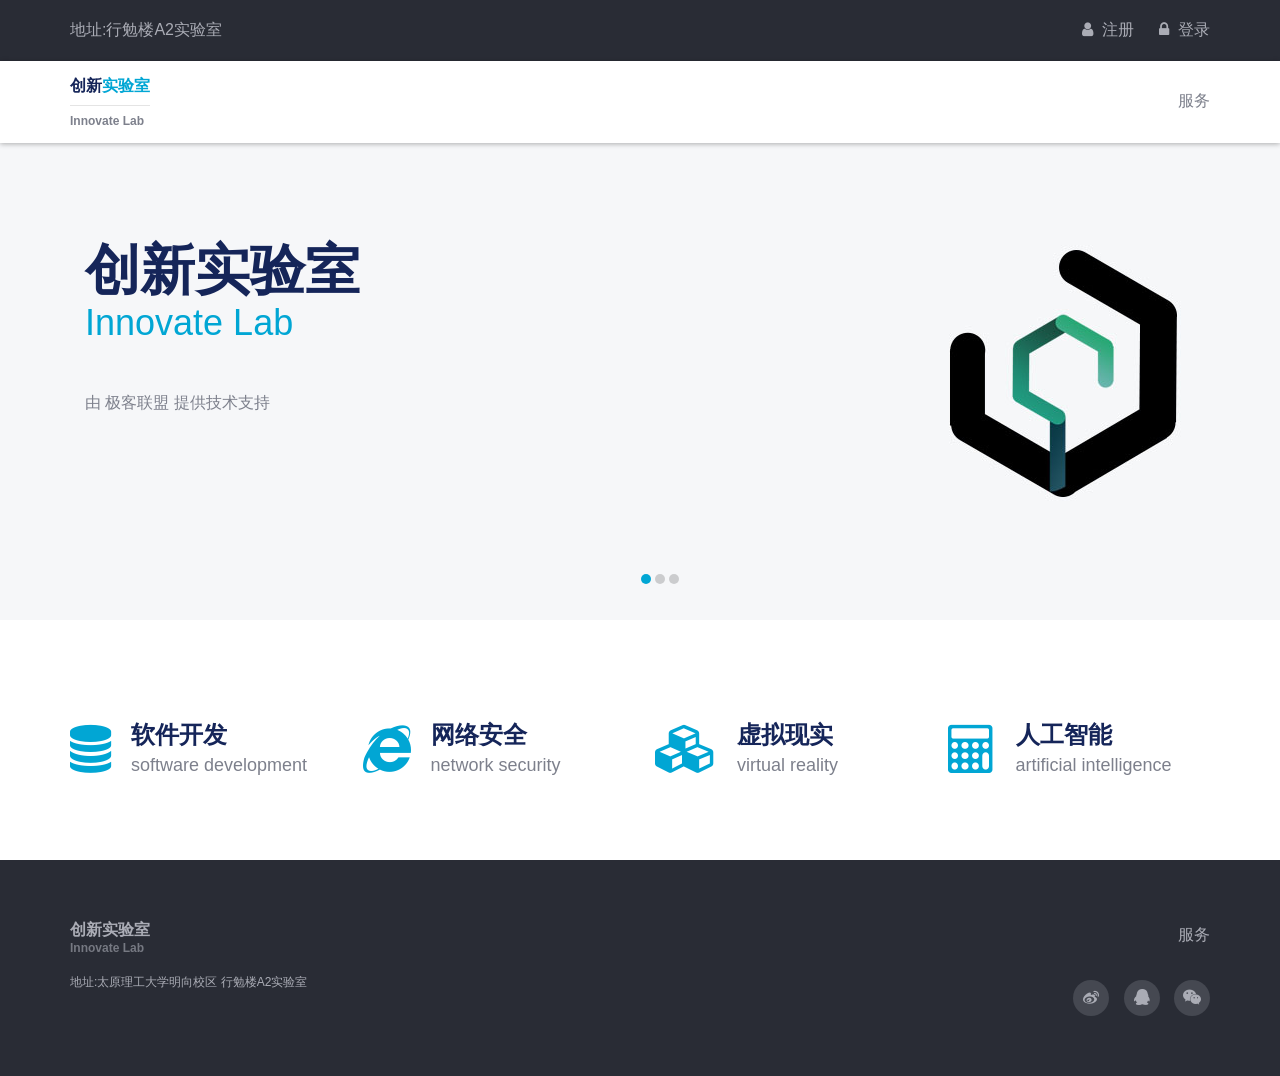
<file: src/main/webapp/index.html>
<!DOCTYPE html>
<html lang="zh">
	<head>
		<meta charset="UTF-8">
		<meta http-equiv="X-UA-Compatible" content="IE=edge">
		<meta name="viewport" content="width=device-width, initial-scale=1.0,maximum-scale=1">
		<title>创新实验室-主页</title>
		<!-- Loading third party fonts -->
		<link href="fonts/font-awesome.min.css" rel="stylesheet" type="text/css">
		<!-- Loading main css file -->
		<link rel="stylesheet" href="css/animate.css">
		<link rel="stylesheet" href="css/style.css">
		<!--[if lt IE 9]>
        <script src="js/ie-support/html5.js"></script>
        <script src="js/ie-support/respond.js"></script><![endif]-->
		<script src="js/jquery-1.11.1.min.js"></script>
		<script src="js/plugins.js"></script>
		<script src="js/app.js"></script>
	</head>

	<body>
		<div id="site-content">
			<header class="site-header">
				<div class="top-header">
					<div class="container">
						<a href="tel:+8611111111111">地址:行勉楼A2实验室</a>
						<nav class="member-navigation pull-right">
							<a href="#"><i class="fa fa-user"></i> 注册</a>
							<a href="#"><i class="fa fa-lock"></i> 登录</a>
						</nav>
					</div>
				</div>

				<div class="bottom-header">
					<div class="container">
						<a href="index.html" class="branding pull-left">
							<h1 class="site-title">创新<span>实验室</span></h1>
							<hr>
							<h2 class="site-description">Innovate Lab</h2>
						</a>
						
						<nav class="main-navigation pull-right">
							<button type="button" class="menu-toggle"><i class="fa fa-bars"></i></button>
							<ul class="menu">
								<li class="menu-item"><a href="services.html">服务</a></li>
<!--								<li class="menu-item"><a href="about-us.html">关于</a></li>-->
<!--								<li class="menu-item"><a href="contact.html">加入我们</a></li>-->
							</ul>
						</nav> <!-- .main-navigation -->
					</div> <!-- .container -->
				</div> <!-- .bottom-header -->
			</header> <!-- .site-header -->

			<main class="content">
				<div class="slider">
					<ul class="slides">
						<li>
							<div class="container">
								<img src="dummy/logo1.jpg" alt="">
								<div class="slide-caption">
									<h2 class="slide-title">创新实验室</h2>
									<small class="slide-subtitle">Innovate Lab</small>
									<div class="slide-summary">
										<p>由 极客联盟 提供技术支持</p>
									</div>
								</div>
							</div>
						</li>
						<li>
							<div class="container">
								<img src="dummy/logo3.jpg" alt="">
								<div class="slide-caption">
									<h2 class="slide-title">指纹通勤机研发完毕</h2>
									<small class="slide-subtitle">NODEMCU与AS608</small>
									<div class="slide-summary">
										<p>签到系统即将上线</p>
									</div>
								</div>
							</div>
						</li>
						<li>
							<div class="container">
								<img src="dummy/logo4.jpg" alt="">
								<div class="slide-caption">
									<h2 class="slide-title">实验室预约系统已开放测试</h2>
									<small class="slide-subtitle">使用实验室，请提前预约</small>
									<div class="slide-summary">
										<p>请点击服务-实验室预约进入预约系统</p>
									</div>
								</div>
							</div>
						</li>
					</ul> <!-- .slides -->
				</div> <!-- .slider -->

				<div class="fullwidth-block feature-section" data-wow-delay=".2s">
					<div class="container">
						<div class="row">
							<div class="col-md-3">
								<div class="feature wow fadeInUp direction" data-wow-delay=".2s">
									<div class="feature-title">
										<i class="fa fa-database"></i>
										<h2 class="title">软件开发</h2>
										<small class="subtitle">software development</small>
									</div>
								</div> <!-- .feature -->
							</div> <!-- .col-md-4 -->
							<div class="col-md-3">
								<div class="feature wow fadeInUp direction" data-wow-delay=".4s">
									<div class="feature-title">
										<i class="fa fa-internet-explorer"></i>
										<h2 class="title">网络安全</h2>
										<small class="subtitle">network security</small>
									</div>
								</div> <!-- .feature -->
							</div> <!-- .col-md-4 -->
							<div class="col-md-3">
								<div class="feature wow fadeInUp direction" data-wow-delay=".6s">
									<div class="feature-title">
										<i class="fa fa-cubes"></i>
										<h2 class="title">虚拟现实</h2>
									<small class="subtitle">virtual reality</small>
									</div>
								</div> <!-- .feature -->
							</div> <!-- .col-md-4 -->
							<div class="col-md-3">
								<div class="feature wow fadeInUp direction" data-wow-delay=".8s">
									<div class="feature-title">
										<i class="fa fa-calculator"></i>
										<h2 class="title">人工智能</h2>
										<small class="subtitle">artificial intelligence</small>
									</div>
								</div> <!-- .feature -->
							</div> <!-- .col-md-4 -->
						</div> <!-- .row -->
					</div> <!-- .container -->
				</div> <!-- .feature-section -->
			</main> <!-- .content -->

			<footer class="site-footer wow fadeInUp">
				<div class="container">

					<div class="row">
						<div class="col-md-6">
							
							<div class=" branding">
								<h1 class="site-title"><a href="#">创新<span>实验室</span></a></h1> 
								<h2 class="site-description">Innovate Lab</h2>
							</div> <!-- .branding -->

							<p class="copy">地址:太原理工大学明向校区 行勉楼A2实验室</p>

						</div>
						
						<div class="col-md-6 align-right">
						
							<nav class="footer-navigation">
<!--								<a href="about-us.html">关于</a>-->
								<a href="services.html">服务</a>
<!--								<a href="contact.html">加入我们</a>-->
							</nav> <!-- .footer-navigation -->
						
							<div class="social-links">
								<a href="#" class="facebook"><i class="fa fa-weibo"></i></a>
								<a href="#" class="twitter"><i class="fa fa-qq"></i></a>
								<a href="#" class="google-plus"><i class="fa fa-weixin"></i></a>
							</div> <!-- .social-links -->
						
						</div>
					</div>

				</div>
			</footer> <!-- .site-footer -->

		</div> <!-- #site-content -->
	</body>

</html>
</file>
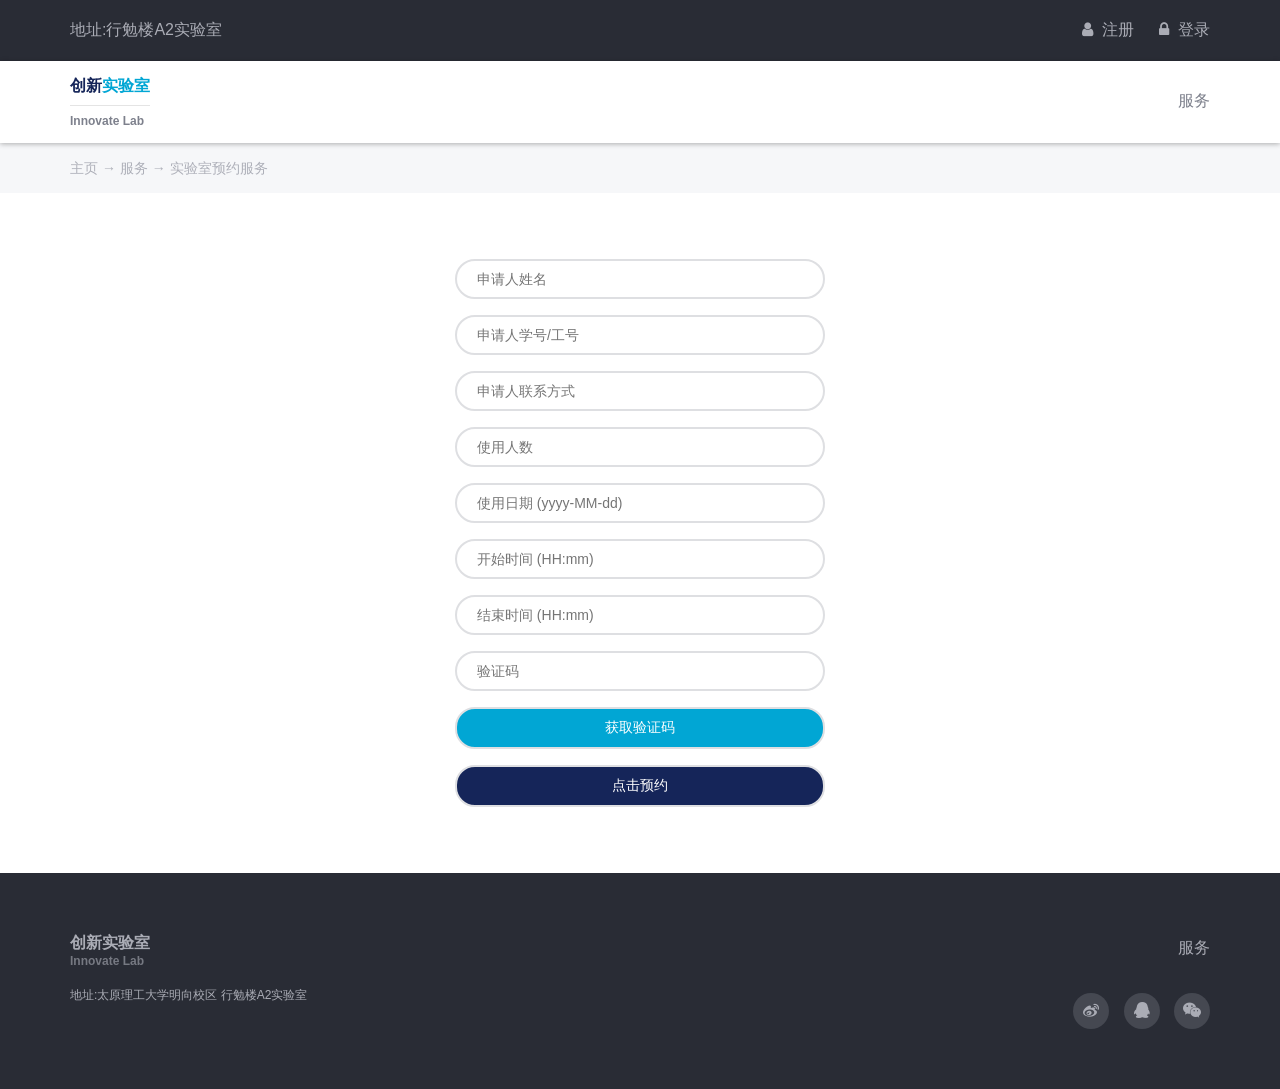
<file: src/main/webapp/appointment.html>
<!DOCTYPE html>
<html lang="zh">
<head>
    <meta charset="UTF-8">
    <meta http-equiv="X-UA-Compatible" content="IE=edge">
    <meta name="viewport" content="width=device-width, initial-scale=1.0,maximum-scale=1">
    <title>创新实验室-服务</title>
    <!-- Loading third party fonts -->
    <link href="fonts/font-awesome.min.css" rel="stylesheet" type="text/css">
    <!-- Loading main css file -->
    <link rel="stylesheet" href="css/animate.css">
    <link rel="stylesheet" href="css/style.css">
    <!--[if lt IE 9]>
    <script src="js/ie-support/html5.js"></script>
    <script src="js/ie-support/respond.js"></script><![endif]-->
    <script src="js/jquery-1.11.1.min.js"></script>
    <script src="js/plugins.js"></script>
    <script src="js/app.js"></script>
    <script src="js/appointment.js"></script>
</head>

<body>

<div id="site-content">

    <header class="site-header">
        <div class="top-header">
            <div class="container">
                <a href="tel:+8611111111111">地址:行勉楼A2实验室</a>
                <nav class="member-navigation pull-right">
                    <a href="#"><i class="fa fa-user"></i> 注册</a>
                    <a href="#"><i class="fa fa-lock"></i> 登录</a>
                </nav> <!-- .member-navigation -->
            </div> <!-- .container -->
        </div> <!-- .top-header -->

        <div class="bottom-header">
            <div class="container">
                <a href="index.html" class="branding pull-left">
                    <h1 class="site-title">创新<span>实验室</span></h1>
                    <hr>
                    <h2 class="site-description">Innovate Lab</h2>
                </a> <!-- #branding -->

                <nav class="main-navigation pull-right">
                    <button type="button" class="menu-toggle"><i class="fa fa-bars"></i></button>
                    <ul class="menu">
                        <li class="menu-item"><a href="services.html">服务</a></li>
                        <!--								<li class="menu-item"><a href="about-us.html">关于</a></li>-->
                        <!--								<li class="menu-item"><a href="contact.html">加入我们</a></li>-->
                    </ul>
                </nav> <!-- .main-navigation -->
            </div> <!-- .container -->
        </div> <!-- .bottom-header -->
    </header> <!-- .site-header -->

    <main class="content">
        <div class="breadcrumbs">
            <div class="container">
                <a href="index.html">主页</a> &rarr;
                <a href="services.html">服务</a> &rarr;
                <a href="#">实验室预约服务</a>
            </div>
        </div>

        <div class="page-content">
            <div class="fullwidth-block card-section">
                <div class="container">
                   <div class="row">
                       <form action="#">
                           <div class="row">
                               <div class="col-md-4 col-xs-2 col-us"></div>
                               <div class="col-md-4 col-xs-8 col-us">
                                   <p class="wow fadeInRight" data-wow-delay=".1s">
                                       <label for="form_name"></label>
                                       <input type="text" placeholder="申请人姓名" id="form_name">
                                   </p>
                                   <p class="wow fadeInRight" data-wow-delay=".2s">
                                       <label for="form_id"></label>
                                       <input type="text" placeholder="申请人学号/工号" id="form_id">
                                   </p>
                                   <p class="wow fadeInRight" data-wow-delay=".3s">
                                       <label for="form_tel"></label>
                                       <input type="text" placeholder="申请人联系方式" id="form_tel">
                                  </p>
                                   <p class="wow fadeInRight" data-wow-delay=".4s">
                                       <label for="form_userCount"></label>
                                       <input type="number" placeholder="使用人数" id="form_userCount">
                                   </p>
                                   <p class="wow fadeInRight" data-wow-delay=".5s">
                                       <label for="form_date"></label>
                                       <input type="text" placeholder="使用日期 (yyyy-MM-dd)" id="form_date">
                                   </p>
                                   <p class="wow fadeInRight" data-wow-delay=".6s">
                                       <label for="form_beginTime"></label>
                                       <input type="text" placeholder="开始时间 (HH:mm)" id="form_beginTime">
                                   </p>
                                   <p class="wow fadeInRight" data-wow-delay=".7s">
                                       <label for="form_endTime"></label>
                                       <input type="text" placeholder="结束时间 (HH:mm)" id="form_endTime">
                                   </p>
                                   <p class="wow fadeInRight" data-wow-delay=".8s">
                                       <label for="form_verification"></label>
                                       <input type="text" placeholder="验证码" id="form_verification">
                                   </p>
                                   <p class="wow fadeInRight" data-wow-delay=".9s">
                                       <label for="form_verification"></label>
                                       <input type="button" id="form_getVerification" onclick="autoGetVerification()" class="button wow fadeInRight" value="获取验证码" style="background-color: #01a6d4">
                                   </p>
                                   <p class="wow fadeInRight" data-wow-delay="1.0s">
                                       <label for="form_button"></label>
                                       <input type="button" id="form_button" onclick="appointment()" class="button wow fadeInRight" value="点击预约">
                                   </p>
                               </div>
                               <div class="col-md-4 col-xs-2 col-us"></div>
                           </div>
                       </form>

                   </div>
                </div> <!-- .container -->
            </div> <!-- .card-section -->

        </div> <!-- .inner-content -->
    </main> <!-- .content -->

    <footer class="site-footer wow fadeInUp">
        <div class="container">

            <div class="row">
                <div class="col-md-6">

                    <div class=" branding">
                        <h1 class="site-title"><a href="#">创新<span>实验室</span></a></h1>
                        <h2 class="site-description">Innovate Lab</h2>
                    </div> <!-- .branding -->

                    <p class="copy">地址:太原理工大学明向校区 行勉楼A2实验室</p>
                </div>

                <div class="col-md-6 align-right">

                    <nav class="footer-navigation">
                        <!--								<a href="about-us.html">关于</a>-->
                        <a href="services.html">服务</a>
                        <!--								<a href="contact.html">加入我们</a>-->
                    </nav> <!-- .footer-navigation -->

                    <div class="social-links">
                        <a href="#" class="facebook"><i class="fa fa-weibo"></i></a>
                        <a href="#" class="twitter"><i class="fa fa-qq"></i></a>
                        <a href="#" class="google-plus"><i class="fa fa-weixin"></i></a>
                    </div> <!-- .social-links -->
                </div>
            </div>
        </div>
    </footer> <!-- .site-footer -->
</div> <!-- #site-content -->
</body>
</html>
</file>
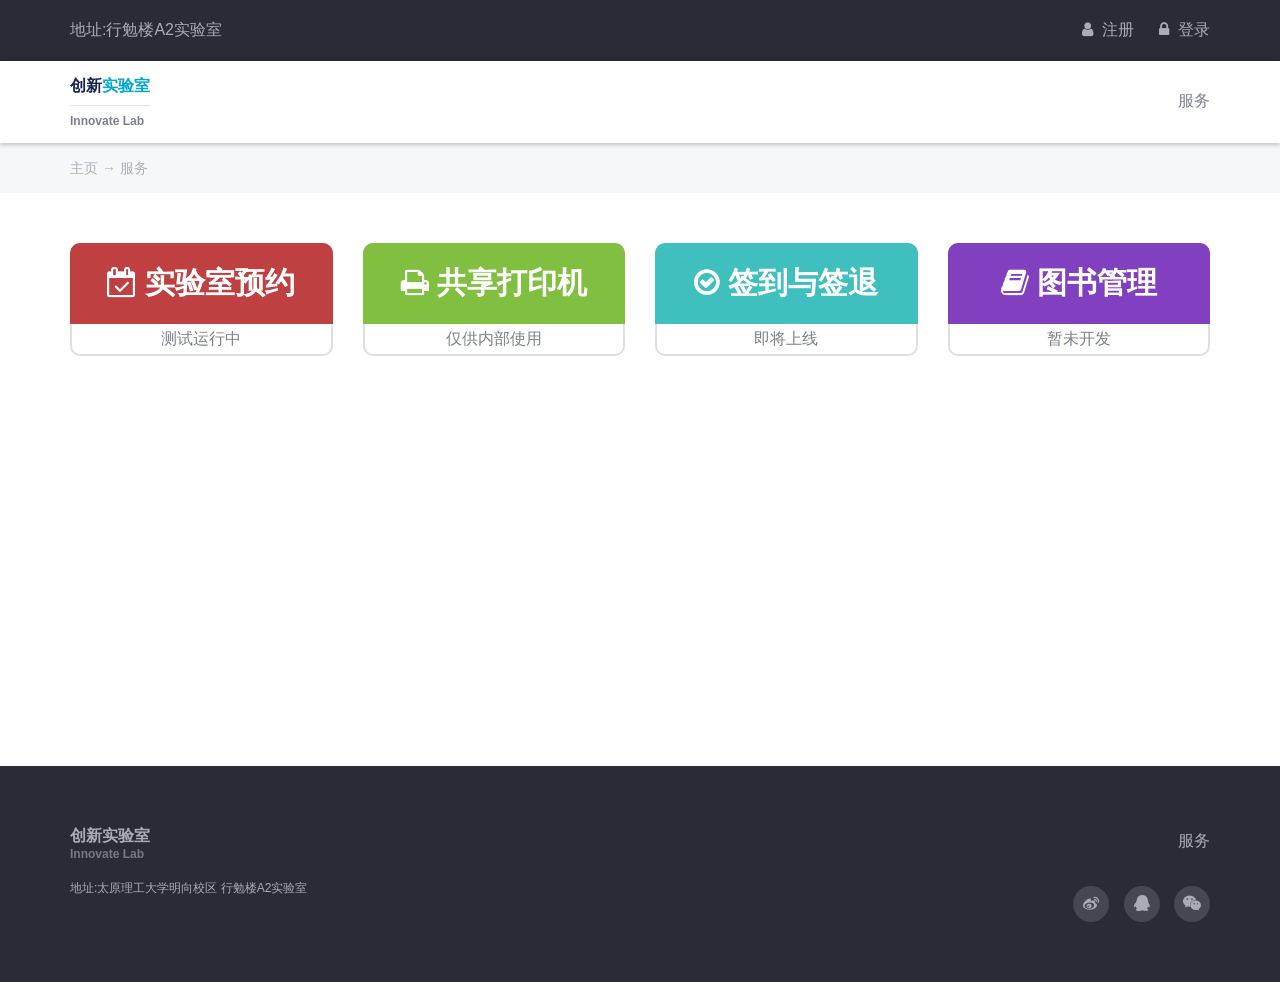
<file: src/main/webapp/services.html>
<!DOCTYPE html>
<html lang="zh">
	<head>
		<meta charset="UTF-8">
		<meta http-equiv="X-UA-Compatible" content="IE=edge">
		<meta name="viewport" content="width=device-width, initial-scale=1.0,maximum-scale=1">
		<title>创新实验室-服务</title>
		<!-- Loading third party fonts -->
		<link href="fonts/font-awesome.min.css" rel="stylesheet" type="text/css">
		<!-- Loading main css file -->
		<link rel="stylesheet" href="css/animate.css">
		<link rel="stylesheet" href="css/style.css">
		<!--[if lt IE 9]>
        <script src="js/ie-support/html5.js"></script>
        <script src="js/ie-support/respond.js"></script><![endif]-->
		<script src="js/jquery-1.11.1.min.js"></script>
		<script src="js/plugins.js"></script>
		<script src="js/app.js"></script>
	</head>

	<body>
		
		<div id="site-content">
			
			<header class="site-header">
				<div class="top-header">
					<div class="container">
						<a href="tel:+8611111111111">地址:行勉楼A2实验室</a>
						<nav class="member-navigation pull-right">
							<a href="#"><i class="fa fa-user"></i> 注册</a>
							<a href="#"><i class="fa fa-lock"></i> 登录</a>
						</nav> <!-- .member-navigation -->
					</div> <!-- .container -->
				</div> <!-- .top-header -->

				<div class="bottom-header">
					<div class="container">
						<a href="index.html" class="branding pull-left">
							<h1 class="site-title">创新<span>实验室</span></h1>
							<hr>
							<h2 class="site-description">Innovate Lab</h2>
						</a> <!-- #branding -->
						
						<nav class="main-navigation pull-right">
							<button type="button" class="menu-toggle"><i class="fa fa-bars"></i></button>
							<ul class="menu">
								<li class="menu-item"><a href="services.html">服务</a></li>
<!--								<li class="menu-item"><a href="about-us.html">关于</a></li>-->
<!--								<li class="menu-item"><a href="contact.html">加入我们</a></li>-->
							</ul>
						</nav> <!-- .main-navigation -->
					</div> <!-- .container -->
				</div> <!-- .bottom-header -->
			</header> <!-- .site-header -->

			<main class="content">
				<div class="breadcrumbs">
					<div class="container">
						<a href="index.html">主页</a> &rarr;
						<a href="#">服务</a>
					</div>
				</div>

				<div class="page-content">
					<div class="fullwidth-block card-section">
					<div class="container">
						<div class="row">
							<div class="col-md-3 col-xs-6 col-us">
								<div class="card-table wow fadeInLeft" data-wow-delay=".3s">
									<div class="card-title" onclick="window.location='appointment.html'">
										<h2 class="card-type"><i class="fa fa-calendar-check-o"></i> 实验室预约</h2>
									</div>
									<div class="card-tag">
										<small>测试运行中</small>
									</div>
								</div> <!-- .card-table -->
							</div>
							<div class="col-md-3 col-xs-6 col-us">
								<div class="card-table wow fadeInLeft" data-wow-delay=".3s">
									<div class="card-title">
										<h2 class="card-type"><i class="fa fa-print"></i> 共享打印机</h2>
									</div>
									<div class="card-tag">
										<small>仅供内部使用</small>
									</div>
								</div> <!-- .card-table -->
							</div>
							<div class="col-md-3 col-xs-6 col-us">
								<div class="card-table wow fadeInLeft" data-wow-delay=".3s">
									<div class="card-title">
										<h2 class="card-type"><i class="fa fa-check-circle-o"></i> 签到与签退</h2>
									</div>
									<div class="card-tag">
										<small>即将上线</small>
									</div>
								</div> <!-- .card-table -->
							</div>
							<div class="col-md-3 col-xs-6 col-us">
								<div class="card-table wow fadeInLeft" data-wow-delay=".3s">
									<div class="card-title">
										<h2 class="card-type"><i class="fa fa-book"></i> 图书管理</h2>
									</div>
									<div class="card-tag">
										<small>暂未开发</small>
									</div>
								</div> <!-- .card-table -->
							</div>
						</div> <!-- .row -->
						<div class="row">
							<br><br><br><br><br><br><br><br><br><br><br>
						</div>
					</div> <!-- .container -->
				</div> <!-- .card-section -->
					
				</div> <!-- .inner-content -->
			</main> <!-- .content -->

			<footer class="site-footer wow fadeInUp">
				<div class="container">

					<div class="row">
						<div class="col-md-6">
							
							<div class=" branding">
								<h1 class="site-title"><a href="#">创新<span>实验室</span></a></h1> 
								<h2 class="site-description">Innovate Lab</h2>
							</div> <!-- .branding -->

							<p class="copy">地址:太原理工大学明向校区 行勉楼A2实验室</p>
						</div>
						
						<div class="col-md-6 align-right">

							<nav class="footer-navigation">
<!--								<a href="about-us.html">关于</a>-->
								<a href="services.html">服务</a>
<!--								<a href="contact.html">加入我们</a>-->
							</nav> <!-- .footer-navigation -->

							<div class="social-links">
								<a href="#" class="facebook"><i class="fa fa-weibo"></i></a>
								<a href="#" class="twitter"><i class="fa fa-qq"></i></a>
								<a href="#" class="google-plus"><i class="fa fa-weixin"></i></a>
							</div> <!-- .social-links -->
						</div>
					</div>
				</div>
			</footer> <!-- .site-footer -->
			<script>
				function flushCardsColor(){
					let cards=document.getElementsByClassName("card-title");
					let i=0;
					let append=360/cards.length;
					for(let card of cards){
						card.style.backgroundColor='hsl('+i+',50%,50%)';
						i+=append;
					}
				}
				$(document).ready(function(){
					flushCardsColor();
				});
			</script>
		</div> <!-- #site-content -->
	</body>
</html>
</file>
<file: src/main/webapp/css/style.css>
/*!
 * Project_Name: Themezy Hosting Theme
 * Author: Themezy
 * Email: info@themezy.com
 * URL: http://themezy.com
 */
/*=========================================== 
 * Importing CSS Libraries
 *===========================================*/

/*自定义style*/
.direction{
  cursor: pointer;
}
.direction:hover{
  text-shadow: #000 0.01em 0.01em 0.01em;
}
body{
  overflow-x: hidden;
}
html{
  overflow-x: hidden;
}

article,
aside,
details,
figcaption,
figure,
footer,
header,
hgroup,
nav,
section,
summary {
  display: block;
}

audio,
canvas,
video {
  display: inline-block;
}

audio:not([controls]) {
  display: none;
  height: 0;
}

[hidden], template {
  display: none;
}

html {
  background: white;
  color: black;
  -webkit-text-size-adjust: 100%;
  -ms-text-size-adjust: 100%;
}

html,
button,
input,
select,
textarea {
  font-family:"Arial","Microsoft YaHei","黑体","宋体",sans-serif;
}

body {
  margin: 0;
}

a {
  background: transparent;
}
a:focus {
  outline: thin dotted;
}
a:hover, a:active {
  outline: 0;
}

h1 {
  font-size: 2em;
  margin: 0.67em 0;
}

h2 {
  font-size: 1.5em;
  margin: 0.83em 0;
}

h3 {
  font-size: 1.17em;
  margin: 1em 0;
}

h4 {
  font-size: 1em;
  margin: 1.33em 0;
}

h5 {
  font-size: 0.83em;
  margin: 1.67em 0;
}

h6 {
  font-size: 0.75em;
  margin: 2.33em 0;
}

abbr[title] {
  border-bottom: 1px dotted;
}

b,
strong {
  font-weight: bold;
}

dfn {
  font-style: italic;
}

mark {
  background: #ff0;
  color: #000;
}

code,
kbd,
pre,
samp {
  font-family:"Arial","Microsoft YaHei","黑体","宋体",sans-serif;
  font-size: 1em;
}

pre {
  white-space: pre;
  white-space: pre-wrap;
  word-wrap: break-word;
}

q {
  quotes: "\201C" "\201D" "\2018" "\2019";
}

q:before,
q:after {
  content: '';
  content: none;
}

small {
  font-size: 80%;
}

sub,
sup {
  font-size: 75%;
  line-height: 0;
  position: relative;
  vertical-align: baseline;
}

sup {
  top: -0.5em;
}

sub {
  bottom: -0.25em;
}

img {
  border: 0;
}

svg:not(:root) {
  overflow: hidden;
}

figure {
  margin: 0;
}

fieldset {
  border: 1px solid #c0c0c0;
  margin: 0 2px;
  padding: 0.35em 0.625em 0.75em;
}

legend {
  border: 0;
  padding: 0;
  white-space: normal;
}

button,
input,
select,
textarea {
  font-family:"Arial","Microsoft YaHei","黑体","宋体",sans-serif;
  font-size: 100%;
  margin: 0;
  vertical-align: baseline;
}

button,
input {
  line-height: normal;
}

button,
select {
  text-transform: none;
}

button,
html input[type="button"],
input[type="reset"],
input[type="submit"] {
  -webkit-appearance: button;
  cursor: pointer;
}

button[disabled],
input[disabled] {
  background-color: #e9eaed;
  color: #7d808c;
  cursor: not-allowed !important;
}

input[type="checkbox"],
input[type="radio"] {
  -webkit-box-sizing: border-box;
     -moz-box-sizing: border-box;
          box-sizing: border-box;
  padding: 0;
}

input[type="search"] {
  -webkit-appearance: textfield;
  -moz-box-sizing: content-box;
  -webkit-box-sizing: content-box;
  box-sizing: content-box;
}

input[type="search"]::-webkit-search-cancel-button,
input[type="search"]::-webkit-search-decoration {
  -webkit-appearance: none;
}

button::-moz-focus-inner, input::-moz-focus-inner {
  border: 0;
  padding: 0;
}

textarea {
  overflow: auto;
  vertical-align: top;
}

table {
  border-collapse: collapse;
  border-spacing: 0;
}

*, *:before, *:after {
  -webkit-box-sizing: border-box;
     -moz-box-sizing: border-box;
          box-sizing: border-box;
}

.button {
  display: inline-block;
  padding: 10px 30px;
  border-radius: 20px;
  color: white;
  text-decoration: none;
  background-color: #152559;
  line-height: normal;
  border: none;
  outline: none;
  font-size: 14px;
  font-size: 0.875em;
}
.button.secondary {
  background-color: #e9eaed;
  color: #7d808c;
}

.fullwidth-block {
  padding: 50px 0;
  position: relative;
}

@media screen and (max-width: 510px) {
  .col-us {
    width: 100% !important;
    float: none;
  }
}

.breadcrumbs {
  background: #f6f7f9;
  padding: 10px;
  font-size: 14px;
  font-size: 0.875em;
  color: #aeb0b9;
  font-weight: 300;
}
.breadcrumbs a {
  color: #aeb0b9;
  text-decoration: none;
}

.slider {
  position: relative;
  background: #f6f7f9;
  margin-bottom: 50px;
}
.slider .slides {
  list-style: none;
  margin: 0;
  padding: 0;
  *zoom: 1;
}
.slider .slides:after {
  content: " ";
  clear: both;
  display: block;
  overflow: hidden;
  height: 0;
}
.slider .slides li {
  float: left;
  width: 100%;
  margin-right: -100%;
  padding: 30px 0;
}
.slider .slides li img {
  float: right;
}
.slider .slide-caption {
  padding: 70px 50px 30px 0;
}
.slider .slide-title, .slider .slide-subtitle, .slider .slide-summary, .slider .button {
  -webkit-transition: .3s ease-in;
          transition: .3s ease-in;
  opacity: 0;
}
.slider .slide-title {
  color: #152559;
  margin: 0 0 10px;
  font-size: 55px;
  font-size: 3.4375em;
  -webkit-transform: scale(1.5);
      -ms-transform: scale(1.5);
          transform: scale(1.5);
  line-height: 55px;
}
.slider .slide-subtitle {
  color: #01a6d4;
  display: block;
  margin: 0 0 50px;
  font-weight: 300;
  font-size: 36px;
  font-size: 2.25em;
  -webkit-transform: scale(1.5);
      -ms-transform: scale(1.5);
          transform: scale(1.5);
  -webkit-transition-delay: .3s;
          transition-delay: .3s;
}
.slider .slide-summary {
  -webkit-transform: translateX(200px);
      -ms-transform: translateX(200px);
          transform: translateX(200px);
  -webkit-transition-delay: .6s;
          transition-delay: .6s;
  margin-bottom: 50px;
}
.slider .button {
  -webkit-transform: scale(0.3);
      -ms-transform: scale(0.3);
          transform: scale(0.3);
  -webkit-transition-delay: .9s;
          transition-delay: .9s;
}
.slider .flex-active-slide .slide-title, .slider .flex-active-slide .slide-subtitle {
  -webkit-transform: scale(1);
      -ms-transform: scale(1);
          transform: scale(1);
  opacity: 1;
}
.slider .flex-active-slide .slide-summary {
  -webkit-transform: translateX(0);
      -ms-transform: translateX(0);
          transform: translateX(0);
  opacity: 1;
}
.slider .flex-active-slide .button {
  -webkit-transform: scale(1);
      -ms-transform: scale(1);
          transform: scale(1);
  opacity: 1;
}
.slider .flex-control-nav {
  list-style: none;
  text-align: center;
  position: absolute;
  bottom: 0;
  left: 0;
  width: 100%;
  z-index: 9;
}
.slider .flex-control-nav li {
  display: inline-block;
  margin: 0 2px;
}
.slider .flex-control-nav li a {
  width: 10px;
  height: 10px;
  border-radius: 50%;
  background: #cbccce;
  display: block;
  text-indent: -9999px;
  cursor: pointer;
}
.slider .flex-control-nav li a.flex-active {
  background: #01a6d4;
}

.feature {
  margin-bottom: 30px;
  position: relative;
}
.feature [class^="icon-"] {
  font-size: 48px;
  float: left;
  margin-right: 20px;
  color: #01a6d4;
  position: relative;
  top: 5px;
}
.feature .feature-title {
  color: #152559;
  margin-bottom: 20px;
}
.feature-title i{
  font-size: 48px;
  float: left;
  margin-right: 20px;
  color: #01a6d4;
  position: relative;
  top: 5px;
}

.feature .feature-title .title, .feature .feature-title .subtitle {
  display: table;
}
.feature .feature-title .title {
  font-size: 24px;
  font-size: 1.5em;
  margin: 0;
}
.feature .feature-title .subtitle {
  font-size: 18px;
  font-size: 1.125em;
  font-weight: 100;
  color: #7d808c;
}
.feature .feature-summary {
  margin-bottom: 50px;
  padding-right: 20px;
}
.feature.top-icon {
  text-align: center;
}
.feature.top-icon [class^="icon-"] {
  display: block;
  text-align: center;
  font-size: 48px;
  position: relative;
  float: none;
  margin-right: 0;
  margin-bottom: 20px;
}
.feature.top-icon .feature-title {
  color: #01a6d4;
}
.feature.has-connector:before {
  content: " ";
  width: 260px;
  height: 67px;
  background: url(../images/connector.png) no-repeat;
  position: absolute;
  top: -75px;
  left: 55%;
}
@media screen and (max-width: 990px) {
  .feature.has-connector:before {
    display: none;
  }
}
.card-table {
  border: 2px solid #dedfe2;
  border-radius: 10px;
  margin-bottom: 30px;
}
.card-table .card-title {
  cursor: pointer;
  background-color: #01a6d4;
  text-align: center;
  padding: 20px 0;
  margin: -2px -2px 0;
  border-top-left-radius: 10px;
  border-top-right-radius: 10px;
  color: white !important;
}
.card-title:hover{
  text-shadow: #000 0.1em 0.1em 0.1em;
}
.card-table .card-title .card-type {
  margin: 0;
  font-size: 30px;
  font-size: 1.875em;
  font-weight: 700;
  color: white !important;
}
.card-table .card-title small {
  font-size: 1em;
}
.card-table .card-tag {
  text-align: center;
  padding: 0;
  cursor: default;
}
.card-table .card-tag strong {
  font-size: 30px;
  font-size: 1.875em;
  color: #152559;
}
.card-table .card-tag small {
  font-size: 1em;
}
.card-table .card-desc {
  font-size: 14px;
  font-size: 0.875em;
  color: #adafb8;
  padding: 0 30px;
  margin: 0;
}
.card-table .list-fa {
  padding: 0 30px;
}

.feature-list {
  list-style: none;
  padding: 0;
  margin: 0;
}
.feature-list li {
  padding: 20px 0 20px 70px;
  border-bottom: 1px solid #adafb8;
  position: relative;
}
.feature-list [class^="icon-"] {
  position: absolute;
  font-size: 48px;
  left: 0;
  top: 25px;
  color: #01a6d4;
}
.feature-list h3 {
  color: #152559;
  font-size: 17px;
  font-size: 1.0625em;
  margin: 0 0;
}
.feature-list p {
  margin: 0;
}

.boxed-content {
  border-radius: 10px;
  padding: 30px;
}

.team {
  text-align: center;
}
.team .team-image {
  width: 150px;
  height: 150px;
  overflow: hidden;
  border-radius: 50%;
  margin: 0 auto 10px;
}

.map {
  border-radius: 10px;
  overflow: hidden;
  height: 350px;
  position: relative;
}
.map iframe {
  width: 100%;
  height: 350px;
}
.map:after {
  content: " ";
  position: absolute;
  top: 0;
  left: 0;
  right: 0;
  bottom: 0;
  z-index: 1;
}

address {
  font-style: normal;
}

form input:not([type="submit"]), form textarea {
  padding: 10px 20px;
  border-radius: 20px;
  border: 2px solid #dedfe2;
  font-family:"Arial","Microsoft YaHei","黑体","宋体",sans-serif;
  font-size: 14px;
  font-size: 0.875em;
  font-weight: 300;
  width: 100%;
  outline: none;
  -webkit-transition: .3s ease;
          transition: .3s ease;
}
form input:not([type="submit"]):hover, form input:not([type="submit"]):active, form input:not([type="submit"]):focus, form textarea:hover, form textarea:active, form textarea:focus {
  border-color: #01a6d4;
}
form textarea {
  display: block;
  min-height: 180px;
  resize: vertical;
}

@font-face {
  font-family: 'icomoon';
  src: url("../fonts/icomoon.eot?-cop1gd");
  src: url("../fonts/icomoon.eot?#iefix-cop1gd") format("embedded-opentype"), url("../fonts/icomoon.woff?-cop1gd") format("woff"), url("../fonts/icomoon.ttf?-cop1gd") format("truetype"), url("../fonts/icomoon.svg?-cop1gd#icomoon") format("svg");
  font-weight: normal;
  font-style: normal;
}
[class^="icon-"], [class*=" icon-"] {
  font-family: 'icomoon';
  speak: none;
  font-style: normal;
  font-weight: normal;
  font-variant: normal;
  text-transform: none;
  line-height: 1;
  /* Better Font Rendering =========== */
  -webkit-font-smoothing: antialiased;
  -moz-osx-font-smoothing: grayscale;
}

.icon-person-globe:before {
  content: "\e600";
}

.icon-person-time:before {
  content: "\e601";
}

.icon-chess-knight:before {
  content: "\e602";
}

.icon-maze:before {
  content: "\e603";
}

.icon-bulb:before {
  content: "\e604";
}

.icon-handshake:before {
  content: "\e605";
}

.icon-doc-time:before {
  content: "\e606";
}

.icon-mobile-check:before {
  content: "\e607";
}

.icon-person-move:before {
  content: "\e608";
}

.icon-target:before {
  content: "\e609";
}

.icon-bar-chart-up:before {
  content: "\e60a";
}

.icon-bar-chart-down:before {
  content: "\e60b";
}

.icon-person-target:before {
  content: "\e60c";
}

.icon-bulb-structure:before {
  content: "\e60d";
}

.icon-doc-check:before {
  content: "\e60f";
}

.icon-customer-service:before {
  content: "\e610";
}

.icon-barcode:before {
  content: "\e611";
}

.icon-box-search:before {
  content: "\e612";
}

.icon-box-timer:before {
  content: "\e613";
}

.icon-box-verified:before {
  content: "\e614";
}

.icon-recyclable:before {
  content: "\e615";
}

.icon-broken-glass:before {
  content: "\e616";
}

.icon-umberella:before {
  content: "\e617";
}

.icon-map-pin-alt:before {
  content: "\e618";
}

.icon-box-delivery:before {
  content: "\e619";
}

.icon-box:before {
  content: "\e61a";
}

.icon-globe-plane:before {
  content: "\e61b";
}

.icon-send-receive:before {
  content: "\e61c";
}

.icon-vehicle-run:before {
  content: "\e61d";
}

.icon-cart:before {
  content: "\e61e";
}

.icon-globe:before {
  content: "\e61f";
}

.icon-map-pin:before {
  content: "\e620";
}

.icon-server-update:before {
  content: "\e621";
}

.icon-server-search:before {
  content: "\e622";
}

.icon-server-add:before {
  content: "\e623";
}

.icon-server-lock:before {
  content: "\e624";
}

.icon-expand:before {
  content: "\e625";
}

.icon-shrink:before {
  content: "\e626";
}

.icon-signal:before {
  content: "\e627";
}

.icon-doc-download:before {
  content: "\e628";
}

.icon-icon-27:before {
  content: "\e629";
}

.icon-lock:before {
  content: "\e62a";
}

.icon-unlock:before {
  content: "\e62b";
}

.icon-key:before {
  content: "\e62c";
}

.icon-credit-card-hand:before {
  content: "\e62d";
}

.icon-credit-card:before {
  content: "\e62e";
}

.icon-money-head:before {
  content: "\e62f";
}

.icon-icon-46:before {
  content: "\e630";
}

.icon-diamond:before {
  content: "\e631";
}

.icon-piggy:before {
  content: "\e632";
}

.icon-pie-chart:before {
  content: "\e633";
}

.icon-line-chart-up:before {
  content: "\e634";
}

.icon-line-chart-down:before {
  content: "\e635";
}

.icon-money-paper:before {
  content: "\e636";
}

.icon-mobile-money:before {
  content: "\e637";
}

.icon-mobile-chart:before {
  content: "\e638";
}

.icon-money-storage:before {
  content: "\e639";
}

.icon-cc-terminal:before {
  content: "\e63a";
}

.icon-checque:before {
  content: "\e63b";
}

.icon-money-atm:before {
  content: "\e63c";
}

.icon-cash-machine:before {
  content: "\e63d";
}

.icon-hammer:before {
  content: "\e63e";
}

.icon-bear:before {
  content: "\e640";
}

.icon-bull:before {
  content: "\e641";
}

.icon-person-money:before {
  content: "\e642";
}

.icon-gold:before {
  content: "\e643";
}

.icon-calculator:before {
  content: "\e644";
}

.icon-money-bag:before {
  content: "\e645";
}

.icon-wallet:before {
  content: "\e646";
}

.icon-money-globe:before {
  content: "\e647";
}

.icon-bank:before {
  content: "\e648";
}

.icon-money-doc:before {
  content: "\e649";
}

.icon-abacus:before {
  content: "\e64a";
}

.container {
  margin-right: auto;
  margin-left: auto;
  padding-left: 15px;
  padding-right: 15px;
  *zoom: 1;
}
.container:after {
  content: " ";
  clear: both;
  display: block;
  overflow: hidden;
  height: 0;
}
@media (min-width: 768px) {
  .container {
    width: 750px;
  }
}
@media (min-width: 992px) {
  .container {
    width: 970px;
  }
}
@media (min-width: 1200px) {
  .container {
    width: 1170px;
  }
}
@media (max-width: 768px) {
  .container {
    padding: 0 20px;
  }
}

.container-fluid {
  margin-right: auto;
  margin-left: auto;
  padding-left: 15px;
  padding-right: 15px;
  *zoom: 1;
}
.container-fluid:after {
  content: " ";
  clear: both;
  display: block;
  overflow: hidden;
  height: 0;
}

.row {
  margin-left: -15px;
  margin-right: -15px;
  *zoom: 1;
}
.row:after {
  content: " ";
  clear: both;
  display: block;
  overflow: hidden;
  height: 0;
}

.col-xs-1, .col-sm-1, .col-md-1, .col-lg-1, .col-xs-2, .col-sm-2, .col-md-2, .col-lg-2, .col-xs-3, .col-sm-3, .col-md-3, .col-lg-3, .col-xs-4, .col-sm-4, .col-md-4, .col-lg-4, .col-xs-5, .col-sm-5, .col-md-5, .col-lg-5, .col-xs-6, .col-sm-6, .col-md-6, .col-lg-6, .col-xs-7, .col-sm-7, .col-md-7, .col-lg-7, .col-xs-8, .col-sm-8, .col-md-8, .slider .slide-caption, .col-lg-8, .col-xs-9, .col-sm-9, .col-md-9, .col-lg-9, .col-xs-10, .col-sm-10, .col-md-10, .col-lg-10, .col-xs-11, .col-sm-11, .col-md-11, .col-lg-11, .col-xs-12, .col-sm-12, .col-md-12, .col-lg-12 {
  position: relative;
  min-height: 1px;
  padding-left: 15px;
  padding-right: 15px;
}

.col-xs-1, .col-xs-2, .col-xs-3, .col-xs-4, .col-xs-5, .col-xs-6, .col-xs-7, .col-xs-8, .col-xs-9, .col-xs-10, .col-xs-11, .col-xs-12 {
  float: left;
}

.col-xs-1 {
  width: 8.33333%;
}

.col-xs-2 {
  width: 16.66667%;
}

.col-xs-3 {
  width: 25%;
}

.col-xs-4 {
  width: 33.33333%;
}

.col-xs-5 {
  width: 41.66667%;
}

.col-xs-6 {
  width: 50%;
}

.col-xs-7 {
  width: 58.33333%;
}

.col-xs-8 {
  width: 66.66667%;
}

.col-xs-9 {
  width: 75%;
}

.col-xs-10 {
  width: 83.33333%;
}

.col-xs-11 {
  width: 91.66667%;
}

.col-xs-12 {
  width: 100%;
}

.col-xs-pull-0 {
  right: auto;
}

.col-xs-pull-1 {
  right: 8.33333%;
}

.col-xs-pull-2 {
  right: 16.66667%;
}

.col-xs-pull-3 {
  right: 25%;
}

.col-xs-pull-4 {
  right: 33.33333%;
}

.col-xs-pull-5 {
  right: 41.66667%;
}

.col-xs-pull-6 {
  right: 50%;
}

.col-xs-pull-7 {
  right: 58.33333%;
}

.col-xs-pull-8 {
  right: 66.66667%;
}

.col-xs-pull-9 {
  right: 75%;
}

.col-xs-pull-10 {
  right: 83.33333%;
}

.col-xs-pull-11 {
  right: 91.66667%;
}

.col-xs-pull-12 {
  right: 100%;
}

.col-xs-push-0 {
  left: auto;
}

.col-xs-push-1 {
  left: 8.33333%;
}

.col-xs-push-2 {
  left: 16.66667%;
}

.col-xs-push-3 {
  left: 25%;
}

.col-xs-push-4 {
  left: 33.33333%;
}

.col-xs-push-5 {
  left: 41.66667%;
}

.col-xs-push-6 {
  left: 50%;
}

.col-xs-push-7 {
  left: 58.33333%;
}

.col-xs-push-8 {
  left: 66.66667%;
}

.col-xs-push-9 {
  left: 75%;
}

.col-xs-push-10 {
  left: 83.33333%;
}

.col-xs-push-11 {
  left: 91.66667%;
}

.col-xs-push-12 {
  left: 100%;
}

.col-xs-offset-0 {
  margin-left: 0%;
}

.col-xs-offset-1 {
  margin-left: 8.33333%;
}

.col-xs-offset-2 {
  margin-left: 16.66667%;
}

.col-xs-offset-3 {
  margin-left: 25%;
}

.col-xs-offset-4 {
  margin-left: 33.33333%;
}

.col-xs-offset-5 {
  margin-left: 41.66667%;
}

.col-xs-offset-6 {
  margin-left: 50%;
}

.col-xs-offset-7 {
  margin-left: 58.33333%;
}

.col-xs-offset-8 {
  margin-left: 66.66667%;
}

.col-xs-offset-9 {
  margin-left: 75%;
}

.col-xs-offset-10 {
  margin-left: 83.33333%;
}

.col-xs-offset-11 {
  margin-left: 91.66667%;
}

.col-xs-offset-12 {
  margin-left: 100%;
}

@media (min-width: 768px) {
  .col-sm-1, .col-sm-2, .col-sm-3, .col-sm-4, .col-sm-5, .col-sm-6, .col-sm-7, .col-sm-8, .col-sm-9, .col-sm-10, .col-sm-11, .col-sm-12 {
    float: left;
  }

  .col-sm-1 {
    width: 8.33333%;
  }

  .col-sm-2 {
    width: 16.66667%;
  }

  .col-sm-3 {
    width: 25%;
  }

  .col-sm-4 {
    width: 33.33333%;
  }

  .col-sm-5 {
    width: 41.66667%;
  }

  .col-sm-6 {
    width: 50%;
  }

  .col-sm-7 {
    width: 58.33333%;
  }

  .col-sm-8 {
    width: 66.66667%;
  }

  .col-sm-9 {
    width: 75%;
  }

  .col-sm-10 {
    width: 83.33333%;
  }

  .col-sm-11 {
    width: 91.66667%;
  }

  .col-sm-12 {
    width: 100%;
  }

  .col-sm-pull-0 {
    right: auto;
  }

  .col-sm-pull-1 {
    right: 8.33333%;
  }

  .col-sm-pull-2 {
    right: 16.66667%;
  }

  .col-sm-pull-3 {
    right: 25%;
  }

  .col-sm-pull-4 {
    right: 33.33333%;
  }

  .col-sm-pull-5 {
    right: 41.66667%;
  }

  .col-sm-pull-6 {
    right: 50%;
  }

  .col-sm-pull-7 {
    right: 58.33333%;
  }

  .col-sm-pull-8 {
    right: 66.66667%;
  }

  .col-sm-pull-9 {
    right: 75%;
  }

  .col-sm-pull-10 {
    right: 83.33333%;
  }

  .col-sm-pull-11 {
    right: 91.66667%;
  }

  .col-sm-pull-12 {
    right: 100%;
  }

  .col-sm-push-0 {
    left: auto;
  }

  .col-sm-push-1 {
    left: 8.33333%;
  }

  .col-sm-push-2 {
    left: 16.66667%;
  }

  .col-sm-push-3 {
    left: 25%;
  }

  .col-sm-push-4 {
    left: 33.33333%;
  }

  .col-sm-push-5 {
    left: 41.66667%;
  }

  .col-sm-push-6 {
    left: 50%;
  }

  .col-sm-push-7 {
    left: 58.33333%;
  }

  .col-sm-push-8 {
    left: 66.66667%;
  }

  .col-sm-push-9 {
    left: 75%;
  }

  .col-sm-push-10 {
    left: 83.33333%;
  }

  .col-sm-push-11 {
    left: 91.66667%;
  }

  .col-sm-push-12 {
    left: 100%;
  }

  .col-sm-offset-0 {
    margin-left: 0%;
  }

  .col-sm-offset-1 {
    margin-left: 8.33333%;
  }

  .col-sm-offset-2 {
    margin-left: 16.66667%;
  }

  .col-sm-offset-3 {
    margin-left: 25%;
  }

  .col-sm-offset-4 {
    margin-left: 33.33333%;
  }

  .col-sm-offset-5 {
    margin-left: 41.66667%;
  }

  .col-sm-offset-6 {
    margin-left: 50%;
  }

  .col-sm-offset-7 {
    margin-left: 58.33333%;
  }

  .col-sm-offset-8 {
    margin-left: 66.66667%;
  }

  .col-sm-offset-9 {
    margin-left: 75%;
  }

  .col-sm-offset-10 {
    margin-left: 83.33333%;
  }

  .col-sm-offset-11 {
    margin-left: 91.66667%;
  }

  .col-sm-offset-12 {
    margin-left: 100%;
  }
}
@media (min-width: 992px) {
  .col-md-1, .col-md-2, .col-md-3, .col-md-4, .col-md-5, .col-md-6, .col-md-7, .col-md-8, .slider .slide-caption, .col-md-9, .col-md-10, .col-md-11, .col-md-12 {
    float: left;
  }

  .col-md-1 {
    width: 8.33333%;
  }

  .col-md-2 {
    width: 16.66667%;
  }

  .col-md-3 {
    width: 25%;
  }

  .col-md-4 {
    width: 33.33333%;
  }

  .col-md-5 {
    width: 41.66667%;
  }

  .col-md-6 {
    width: 50%;
  }

  .col-md-7 {
    width: 58.33333%;
  }

  .col-md-8, .slider .slide-caption {
    width: 66.66667%;
  }

  .col-md-9 {
    width: 75%;
  }

  .col-md-10 {
    width: 83.33333%;
  }

  .col-md-11 {
    width: 91.66667%;
  }

  .col-md-12 {
    width: 100%;
  }

  .col-md-pull-0 {
    right: auto;
  }

  .col-md-pull-1 {
    right: 8.33333%;
  }

  .col-md-pull-2 {
    right: 16.66667%;
  }

  .col-md-pull-3 {
    right: 25%;
  }

  .col-md-pull-4 {
    right: 33.33333%;
  }

  .col-md-pull-5 {
    right: 41.66667%;
  }

  .col-md-pull-6 {
    right: 50%;
  }

  .col-md-pull-7 {
    right: 58.33333%;
  }

  .col-md-pull-8 {
    right: 66.66667%;
  }

  .col-md-pull-9 {
    right: 75%;
  }

  .col-md-pull-10 {
    right: 83.33333%;
  }

  .col-md-pull-11 {
    right: 91.66667%;
  }

  .col-md-pull-12 {
    right: 100%;
  }

  .col-md-push-0 {
    left: auto;
  }

  .col-md-push-1 {
    left: 8.33333%;
  }

  .col-md-push-2 {
    left: 16.66667%;
  }

  .col-md-push-3 {
    left: 25%;
  }

  .col-md-push-4 {
    left: 33.33333%;
  }

  .col-md-push-5 {
    left: 41.66667%;
  }

  .col-md-push-6 {
    left: 50%;
  }

  .col-md-push-7 {
    left: 58.33333%;
  }

  .col-md-push-8 {
    left: 66.66667%;
  }

  .col-md-push-9 {
    left: 75%;
  }

  .col-md-push-10 {
    left: 83.33333%;
  }

  .col-md-push-11 {
    left: 91.66667%;
  }

  .col-md-push-12 {
    left: 100%;
  }

  .col-md-offset-0 {
    margin-left: 0%;
  }

  .col-md-offset-1 {
    margin-left: 8.33333%;
  }

  .col-md-offset-2 {
    margin-left: 16.66667%;
  }

  .col-md-offset-3 {
    margin-left: 25%;
  }

  .col-md-offset-4 {
    margin-left: 33.33333%;
  }

  .col-md-offset-5 {
    margin-left: 41.66667%;
  }

  .col-md-offset-6 {
    margin-left: 50%;
  }

  .col-md-offset-7 {
    margin-left: 58.33333%;
  }

  .col-md-offset-8 {
    margin-left: 66.66667%;
  }

  .col-md-offset-9 {
    margin-left: 75%;
  }

  .col-md-offset-10 {
    margin-left: 83.33333%;
  }

  .col-md-offset-11 {
    margin-left: 91.66667%;
  }

  .col-md-offset-12 {
    margin-left: 100%;
  }
}
@media (min-width: 1200px) {
  .col-lg-1, .col-lg-2, .col-lg-3, .col-lg-4, .col-lg-5, .col-lg-6, .col-lg-7, .col-lg-8, .col-lg-9, .col-lg-10, .col-lg-11, .col-lg-12 {
    float: left;
  }

  .col-lg-1 {
    width: 8.33333%;
  }

  .col-lg-2 {
    width: 16.66667%;
  }

  .col-lg-3 {
    width: 25%;
  }

  .col-lg-4 {
    width: 33.33333%;
  }

  .col-lg-5 {
    width: 41.66667%;
  }

  .col-lg-6 {
    width: 50%;
  }

  .col-lg-7 {
    width: 58.33333%;
  }

  .col-lg-8 {
    width: 66.66667%;
  }

  .col-lg-9 {
    width: 75%;
  }

  .col-lg-10 {
    width: 83.33333%;
  }

  .col-lg-11 {
    width: 91.66667%;
  }

  .col-lg-12 {
    width: 100%;
  }

  .col-lg-pull-0 {
    right: auto;
  }

  .col-lg-pull-1 {
    right: 8.33333%;
  }

  .col-lg-pull-2 {
    right: 16.66667%;
  }

  .col-lg-pull-3 {
    right: 25%;
  }

  .col-lg-pull-4 {
    right: 33.33333%;
  }

  .col-lg-pull-5 {
    right: 41.66667%;
  }

  .col-lg-pull-6 {
    right: 50%;
  }

  .col-lg-pull-7 {
    right: 58.33333%;
  }

  .col-lg-pull-8 {
    right: 66.66667%;
  }

  .col-lg-pull-9 {
    right: 75%;
  }

  .col-lg-pull-10 {
    right: 83.33333%;
  }

  .col-lg-pull-11 {
    right: 91.66667%;
  }

  .col-lg-pull-12 {
    right: 100%;
  }

  .col-lg-push-0 {
    left: auto;
  }

  .col-lg-push-1 {
    left: 8.33333%;
  }

  .col-lg-push-2 {
    left: 16.66667%;
  }

  .col-lg-push-3 {
    left: 25%;
  }

  .col-lg-push-4 {
    left: 33.33333%;
  }

  .col-lg-push-5 {
    left: 41.66667%;
  }

  .col-lg-push-6 {
    left: 50%;
  }

  .col-lg-push-7 {
    left: 58.33333%;
  }

  .col-lg-push-8 {
    left: 66.66667%;
  }

  .col-lg-push-9 {
    left: 75%;
  }

  .col-lg-push-10 {
    left: 83.33333%;
  }

  .col-lg-push-11 {
    left: 91.66667%;
  }

  .col-lg-push-12 {
    left: 100%;
  }

  .col-lg-offset-0 {
    margin-left: 0%;
  }

  .col-lg-offset-1 {
    margin-left: 8.33333%;
  }

  .col-lg-offset-2 {
    margin-left: 16.66667%;
  }

  .col-lg-offset-3 {
    margin-left: 25%;
  }

  .col-lg-offset-4 {
    margin-left: 33.33333%;
  }

  .col-lg-offset-5 {
    margin-left: 41.66667%;
  }

  .col-lg-offset-6 {
    margin-left: 50%;
  }

  .col-lg-offset-7 {
    margin-left: 58.33333%;
  }

  .col-lg-offset-8 {
    margin-left: 66.66667%;
  }

  .col-lg-offset-9 {
    margin-left: 75%;
  }

  .col-lg-offset-10 {
    margin-left: 83.33333%;
  }

  .col-lg-offset-11 {
    margin-left: 91.66667%;
  }

  .col-lg-offset-12 {
    margin-left: 100%;
  }
}
@-ms-viewport {
  width: device-width;
}
.visible-xs, .visible-sm, .visible-md, .visible-lg {
  display: none !important;
}

.visible-xs-block,
.visible-xs-inline,
.visible-xs-inline-block,
.visible-sm-block,
.visible-sm-inline,
.visible-sm-inline-block,
.visible-md-block,
.visible-md-inline,
.visible-md-inline-block,
.visible-lg-block,
.visible-lg-inline,
.visible-lg-inline-block {
  display: none !important;
}

@media (max-width: 767px) {
  .visible-xs {
    display: block !important;
  }

  table.visible-xs {
    display: table;
  }

  tr.visible-xs {
    display: table-row !important;
  }

  th.visible-xs,
  td.visible-xs {
    display: table-cell !important;
  }
}
@media (max-width: 767px) {
  .visible-xs-block {
    display: block !important;
  }
}

@media (max-width: 767px) {
  .visible-xs-inline {
    display: inline !important;
  }
}

@media (max-width: 767px) {
  .visible-xs-inline-block {
    display: inline-block !important;
  }
}

@media (min-width: 768px) and (max-width: 991px) {
  .visible-sm {
    display: block !important;
  }

  table.visible-sm {
    display: table;
  }

  tr.visible-sm {
    display: table-row !important;
  }

  th.visible-sm,
  td.visible-sm {
    display: table-cell !important;
  }
}
@media (min-width: 768px) and (max-width: 991px) {
  .visible-sm-block {
    display: block !important;
  }
}

@media (min-width: 768px) and (max-width: 991px) {
  .visible-sm-inline {
    display: inline !important;
  }
}

@media (min-width: 768px) and (max-width: 991px) {
  .visible-sm-inline-block {
    display: inline-block !important;
  }
}

@media (min-width: 992px) and (max-width: 1199px) {
  .visible-md {
    display: block !important;
  }

  table.visible-md {
    display: table;
  }

  tr.visible-md {
    display: table-row !important;
  }

  th.visible-md,
  td.visible-md {
    display: table-cell !important;
  }
}
@media (min-width: 992px) and (max-width: 1199px) {
  .visible-md-block {
    display: block !important;
  }
}

@media (min-width: 992px) and (max-width: 1199px) {
  .visible-md-inline {
    display: inline !important;
  }
}

@media (min-width: 992px) and (max-width: 1199px) {
  .visible-md-inline-block {
    display: inline-block !important;
  }
}

@media (min-width: 1200px) {
  .visible-lg {
    display: block !important;
  }

  table.visible-lg {
    display: table;
  }

  tr.visible-lg {
    display: table-row !important;
  }

  th.visible-lg,
  td.visible-lg {
    display: table-cell !important;
  }
}
@media (min-width: 1200px) {
  .visible-lg-block {
    display: block !important;
  }
}

@media (min-width: 1200px) {
  .visible-lg-inline {
    display: inline !important;
  }
}

@media (min-width: 1200px) {
  .visible-lg-inline-block {
    display: inline-block !important;
  }
}

@media (max-width: 767px) {
  .hidden-xs {
    display: none !important;
  }
}
@media (min-width: 768px) and (max-width: 991px) {
  .hidden-sm {
    display: none !important;
  }
}
@media (min-width: 992px) and (max-width: 1199px) {
  .hidden-md {
    display: none !important;
  }
}
@media (min-width: 1200px) {
  .hidden-lg {
    display: none !important;
  }
}
.visible-print {
  display: none !important;
}

@media print {
  .visible-print {
    display: block !important;
  }

  table.visible-print {
    display: table;
  }

  tr.visible-print {
    display: table-row !important;
  }

  th.visible-print,
  td.visible-print {
    display: table-cell !important;
  }
}
.visible-print-block {
  display: none !important;
}
@media print {
  .visible-print-block {
    display: block !important;
  }
}

.visible-print-inline {
  display: none !important;
}
@media print {
  .visible-print-inline {
    display: inline !important;
  }
}

.visible-print-inline-block {
  display: none !important;
}
@media print {
  .visible-print-inline-block {
    display: inline-block !important;
  }
}

@media print {
  .hidden-print {
    display: none !important;
  }
}
body {
  position: relative;
  font-family:"Arial","Microsoft YaHei","黑体","宋体",sans-serif;
  font-size: 16px;
  font-weight: 300;
  line-height: 30px;
  color: #7d808c;
}
@media screen and (max-width: 480px) {
  body {
    font-size: 14px;
  }
}

.site-header {
  position: relative;
  z-index: 99;
  line-height: normal;
}

.top-header {
  background: #292c35;
  color: #aaacb5;
  padding: 20px 0;
}
.top-header a {
  color: #aaacb5;
  text-decoration: none;
}

.member-navigation .fa {
  margin-right: 5px;
}
.member-navigation a {
  display: inline-block;
  margin-left: 20px;
}

.bottom-header {
  background: white;
  -webkit-box-shadow: 0 1px 5px rgba(0, 0, 0, 0.3);
          box-shadow: 0 1px 5px rgba(0, 0, 0, 0.3);
  *zoom: 1;
}
.bottom-header:after {
  content: " ";
  clear: both;
  display: block;
  overflow: hidden;
  height: 0;
}
.bottom-header .branding {
  padding: 15px 0;
}
.bottom-header .branding {
  color: #152559;
  text-decoration: none;
}
.branding .site-title {
  color: #152559;
}
.branding .site-title span {
  color: #01a6d4;
}
.branding .site-description {
  color: #7d808c;
}
.branding {
  *zoom: 1;
}
.branding:after {
  content: " ";
  clear: both;
  display: block;
  overflow: hidden;
  height: 0;
}
.branding img.logo-icon {
  float: left;
  margin-right: 10px;
}
.branding .site-title, .branding .site-description {
  display: table;
}
.branding .site-title {
  font-size: 1em;
  margin: 0;
  text-transform: uppercase;
  font-weight: 700;
}
.branding .site-title a {
  color: #152559;
  text-decoration: none;
}
.branding .site-title a span {
  color: #01a6d4;
}
.branding .site-description {
  font-size: 12px;
  font-size: 0.75em;
  margin: 0;
}

.main-navigation .menu-toggle {
  display: none;
  background: none;
  padding: 10px;
  margin-top: 10px;
  border: none;
  outline: none;
}
@media screen and (max-width: 768px) {
  .main-navigation .menu-toggle {
    display: block;
  }
}
.main-navigation .menu {
  list-style: none;
  margin: 10px 0;
  padding: 0;
  margin: 0;
  *zoom: 1;
}
.main-navigation .menu:after {
  content: " ";
  clear: both;
  display: block;
  overflow: hidden;
  height: 0;
}
@media screen and (max-width: 768px) {
  .main-navigation .menu {
    display: none;
    position: absolute;
    top: 90%;
    left: 0;
    width: 100%;
    background: white;
    padding: 20px;
  }
}
@media screen and (min-width: 769px) {
  .main-navigation .menu {
    display: block !important;
  }
}
.main-navigation .menu .menu-item {
  float: left;
  padding: 0 20px;
}
.main-navigation .menu .menu-item:last-child {
  padding-right: 0;
}
@media screen and (max-width: 768px) {
  .main-navigation .menu .menu-item {
    display: block;
    float: none;
  }
  .main-navigation .menu .menu-item a:after {
    display: none;
  }
}
.main-navigation .menu .menu-item a {
  padding: 30px 0;
  display: block;
  text-decoration: none;
  color: inherit;
  font-weight: 300;
  position: relative;
  border-bottom: 1px solid transparent;
  -webkit-transition: .2s ease;
          transition: .2s ease;
}
.main-navigation .menu .menu-item a:after {
  content: "|";
  position: absolute;
  right: -20px;
  font-weight: 100;
  color: #e4e4e4;
}
@media screen and (max-width: 768px) {
  .main-navigation .menu .menu-item a {
    padding: 10px 20px;
  }
}
.main-navigation .menu .menu-item:first-child {
  border-left: none;
}
.main-navigation .menu .menu-item:last-child a {
  padding-right: 0;
}
.main-navigation .menu .menu-item:last-child a:after {
  display: none;
}
.main-navigation .menu .menu-item:hover a, .main-navigation .menu .menu-item.current-menu-item a {
  color: #01a6d4;
  border-bottom: 2px solid #01a6d4;
}

.align-left {
  text-align: left;
}

.align-right {
  text-align: right;
}

.alig-center {
  text-align: center;
}

hr {
  border: none;
  border-bottom: 1px solid #adafb8;
}

.list-fa {
  padding: 0;
  list-style: none;
}
.list-fa li {
  padding: 6px 0;
}
.list-fa li .fa {
  margin-right: 10px;
  color: #01a6d4;
}

.list-check {
  padding: 0;
  margin: 30px 0;
  list-style: none;
}
.list-check li {
  position: relative;
  padding-left: 30px;
  padding-bottom: 10px;
  border-bottom: 1px solid #e4e4e4;
  margin-bottom: 10px;
}
.list-check li .fa {
  position: absolute;
  top: 7px;
  left: 0;
  color: #01a6d4;
}
.list-check li h3 {
  color: #01a6d4;
  font-weight: 400;
  font-size: 1em;
  margin-bottom: 5px;
}
.list-check li p {
  margin: 0;
}

.leading {
  font-size: 24px;
  font-size: 1.5em;
  color: #01a6d4;
  font-weight: 300;
}
.leading.muted {
  color: #adafb8;
}

.about-section h2 {
  color: #152559;
  font-size: 36px;
  font-size: 2.25em;
}

.inner-content {
  padding-top: 50px;
}

img.pull-left {
  margin-right: 30px;
}

img.pull-right {
  margin-left: 30px;
}

img.pull-left, img.pull-right {
  border-radius: 10px;
}
@media screen and (max-width: 480px) {
  img.pull-left, img.pull-right {
    float: none !important;
    margin: 0 auto 20px;
    display: block;
    text-align: center;
  }
}

hr {
  border: none;
  border-bottom: 1px solid #e4e4e4;
}
hr.spacer {
  border: none;
  padding: 20px;
}

.site-footer {
  background-color: #292c35;
  padding: 60px 0;
  color: #aaacb5;
}
.site-footer .copy {
  font-size: 12px;
  font-size: 0.75em;
}
.site-footer a {
  color: #aaacb5;
}
.site-footer .branding .site-title a, .site-footer .branding .site-title span {
  color: #aaacb5;
}
.site-footer .branding .site-title, .site-footer .branding .site-description {
  line-height: normal;
}
.site-footer .branding .site-description {
  color: #767982;
}
@media screen and (max-width: 480px) {
  .site-footer .branding {
    margin: 0 auto;
  }
}
@media screen and (max-width: 480px) {
  .site-footer {
    text-align: left;
  }
}

@media screen and (max-width: 480px) {
  .footer-navigation {
    text-align: left;
  }
}
.footer-navigation a {
  text-decoration: none;
  display: inline-block;
  padding: 0 15px;
  line-height: 15px;
  border-left: 1px solid #767982;
  -webkit-transition: .3s ease;
          transition: .3s ease;
}
.footer-navigation a:hover {
  color: #01a6d4;
}
.footer-navigation a:first-child {
  border-left: none;
}
.footer-navigation a:last-child {
  padding-right: 0;
}

.social-links {
  margin: 30px 0 0;
}
@media screen and (max-width: 480px) {
  .social-links {
    text-align: left;
  }
}
.social-links a {
  width: 36px;
  height: 36px;
  text-align: center;
  background-color: #454851;
  color: #aaacb5;
  display: inline-block;
  border-radius: 50%;
  line-height: 35px;
  margin-left: 10px;
  -webkit-transition: .3s ease;
          transition: .3s ease;
}
.social-links a:hover {
  background-color: #5c606d;
}

.post {
  padding: 50px 0;
  border-bottom: 1px solid #ededed;
}
.post:first-child {
  padding-top: 0;
}
.post .entry-title {
  font-size: 30px;
  font-size: 1.875em;
  margin: 0 0 30px;
}
.post .entry-title a {
  color: #152559;
  text-decoration: none;
}
.post .featured-image {
  border-radius: 10px;
  overflow: hidden;
}
.post .featured-image img {
  display: block;
  width: 100%;
  max-width: 100%;
}
.post .entry-summary {
  margin: 20px 0;
}
.post .entry-summary p {
  margin: 0;
}

.pagination {
  padding: 30px 0;
  text-align: center;
}

.page-content h1, .page-content h2, .page-content h3, .page-content h4, .page-content h5, .page-content h6 {
  color: #152559;
  margin: 0 0 10px;
  line-height: normal;
}

.widget {
  margin-bottom: 50px;
}
.widget .widget-title {
  font-size: 20px;
  font-size: 1.25em;
  color: #152559;
  margin-top: 0;
  margin-bottom: 30px;
}
.widget .posts {
  list-style: none;
  padding-left: 0;
}
.widget .posts li {
  margin: 0 0 20px;
  padding: 0 0 20px;
  border-bottom: 1px solid #e4e4e4;
}
.widget .posts .entry-title {
  margin: 0;
  font-weight: 300;
  line-height: normal;
  font-size: 16px;
  font-size: 1em;
}
.widget .posts .entry-title a {
  color: #01a6d4;
}
.widget .posts .date {
  font-size: 13px;
  font-size: 0.8125em;
}
.widget blockquote {
  font-size: 16px;
  font-size: 1em;
  position: relative;
  z-index: 1;
  margin: 0;
  padding: 0 0 0 30px;
}
.widget blockquote:before {
  content: " ";
  width: 21px;
  height: 22px;
  background: url(../images/quote.png) no-repeat;
  position: absolute;
  top: 10px;
  left: 0;
  z-index: -1;
}
.widget blockquote cite {
  font-weight: 500;
  font-style: normal;
}
</file>
